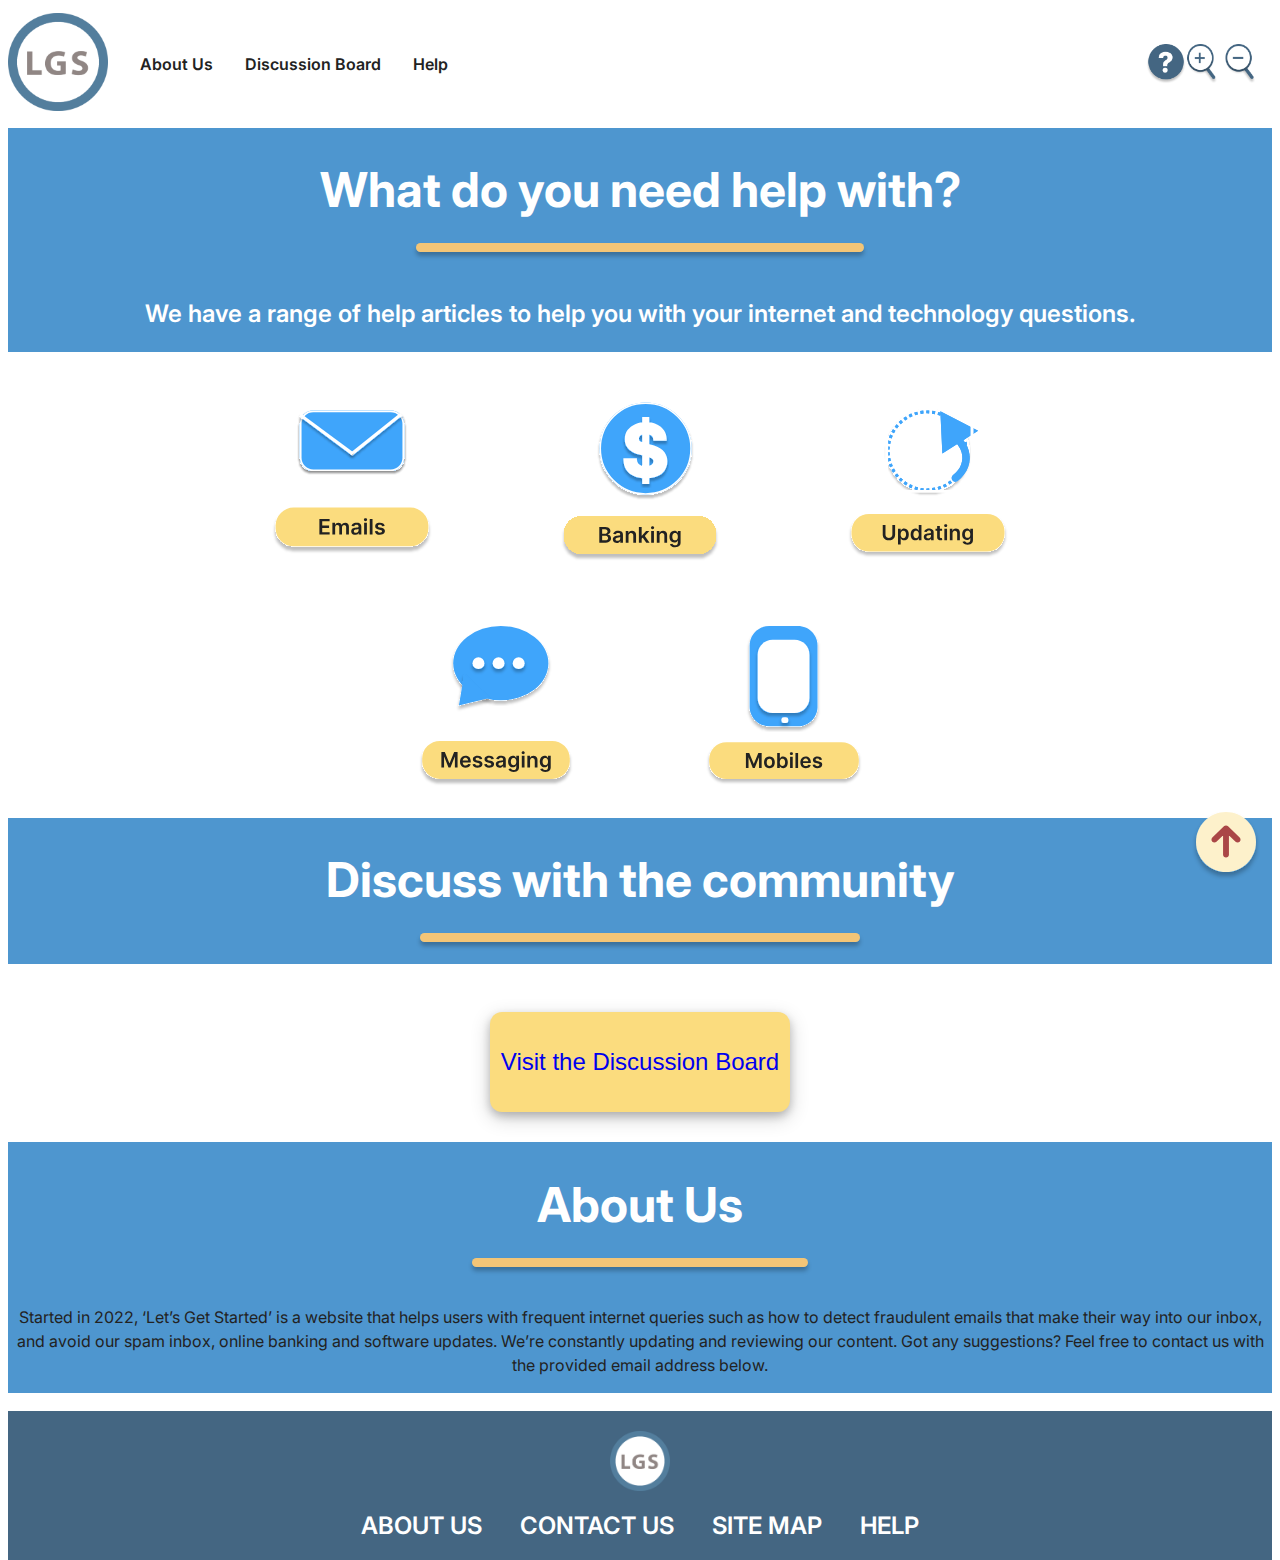
<file: index.html>
<!DOCTYPE html>
<html lang="en">

<head>
    <meta charset="UTF-8" />
    <meta http-equiv="X-UA-Compatible" content="IE=edge" />
    <meta name="viewport" content="width=device-width, initial-scale=1.0" />
    <title>Let's Get Started - Home</title>
    <link rel="stylesheet" href="css/styles.css" />
    <link rel="preconnect" href="https://fonts.googleapis.com" />
    <link rel="preconnect" href="https://fonts.gstatic.com" crossorigin />
    <link href="https://fonts.googleapis.com/css2?family=Inter:wght@100;200;300;400;500;600;700;800;900&display=swap" rel="stylesheet" />
</head>

<body>

    <nav class="MenuNab">
        <div class="Nav-left">
            <a href="index.html"><img class="logo" src="img/logo.png" alt="home button logo" id="logohome"></a>
            <a href="#AboutUs" class="links">About Us</a>
            <a href="forum.html" title="Go to our forum" class="links">Discussion Board</a>
            <a href="#" class="links">Help</a>
        </div>

        <div class="Nav-right">
            <img src="img/Help.png" alt="logo" width="40" height="40">
            <img src="img/Magnif.png" alt="logo" width="70" height="40">
        </div>
    </nav>

    <main>

        <header>
            <h1>
                What do you need help with?
            </h1>
            <p>
                We have a range of help articles to help you with your internet and technology questions.
            </p>
        </header>

        <div class="BackTop">
            <a href="#"><img class="BackTop" src="img/top.svg" alt="back to top" /></a>
        </div>

        <nav class="icon-grp">

            <div class="row-1">
                <img class="icon" src="img/EmailBlogo.svg" />
                <img class="icon" src="img/BankBLogo.svg" />
                <img class="icon" src="img/Updating_Blogo.svg" />
                <img class="icon" src="img/MessageBLogo.svg" />
                <img class="icon" src="img/Mobile_button.svg" />
            </div>
        </nav>

    </main>

    <section class="Discuss">
        <header>
            <h1>Discuss with the community</h1>
        </header>

        <button class="DBButton"> <a href="forum.html" title="Go to our forum">Visit the Discussion Board</a></button>
    </section>

    <header>
        <div id="AboutUs">
            <h1>About Us</h1>
        </div>

        <div id="paragraph">
            <p>Started in 2022, ‘Let’s Get Started’ is a website that helps users with frequent internet queries such as how to detect fraudulent emails that make their way into our inbox, and avoid our spam inbox, online banking and software updates. We’re
                constantly updating and reviewing our content. Got any suggestions? Feel free to contact us with the provided email address below.</p>
        </div>
    </header>

    <footer>
        <nav>
            <img src="img/logo.png" alt="logo" width="60" height="60" class="centre">
            <div class="FooterNav">
                <a href="index.html#AboutUs">About Us</a>
                <a href="#">Contact Us</a>
                <a href="#">Site map</a>
                <a href="#">Help</a>
            </div>
        </nav>
    </footer>


</body>

</html>
</file>
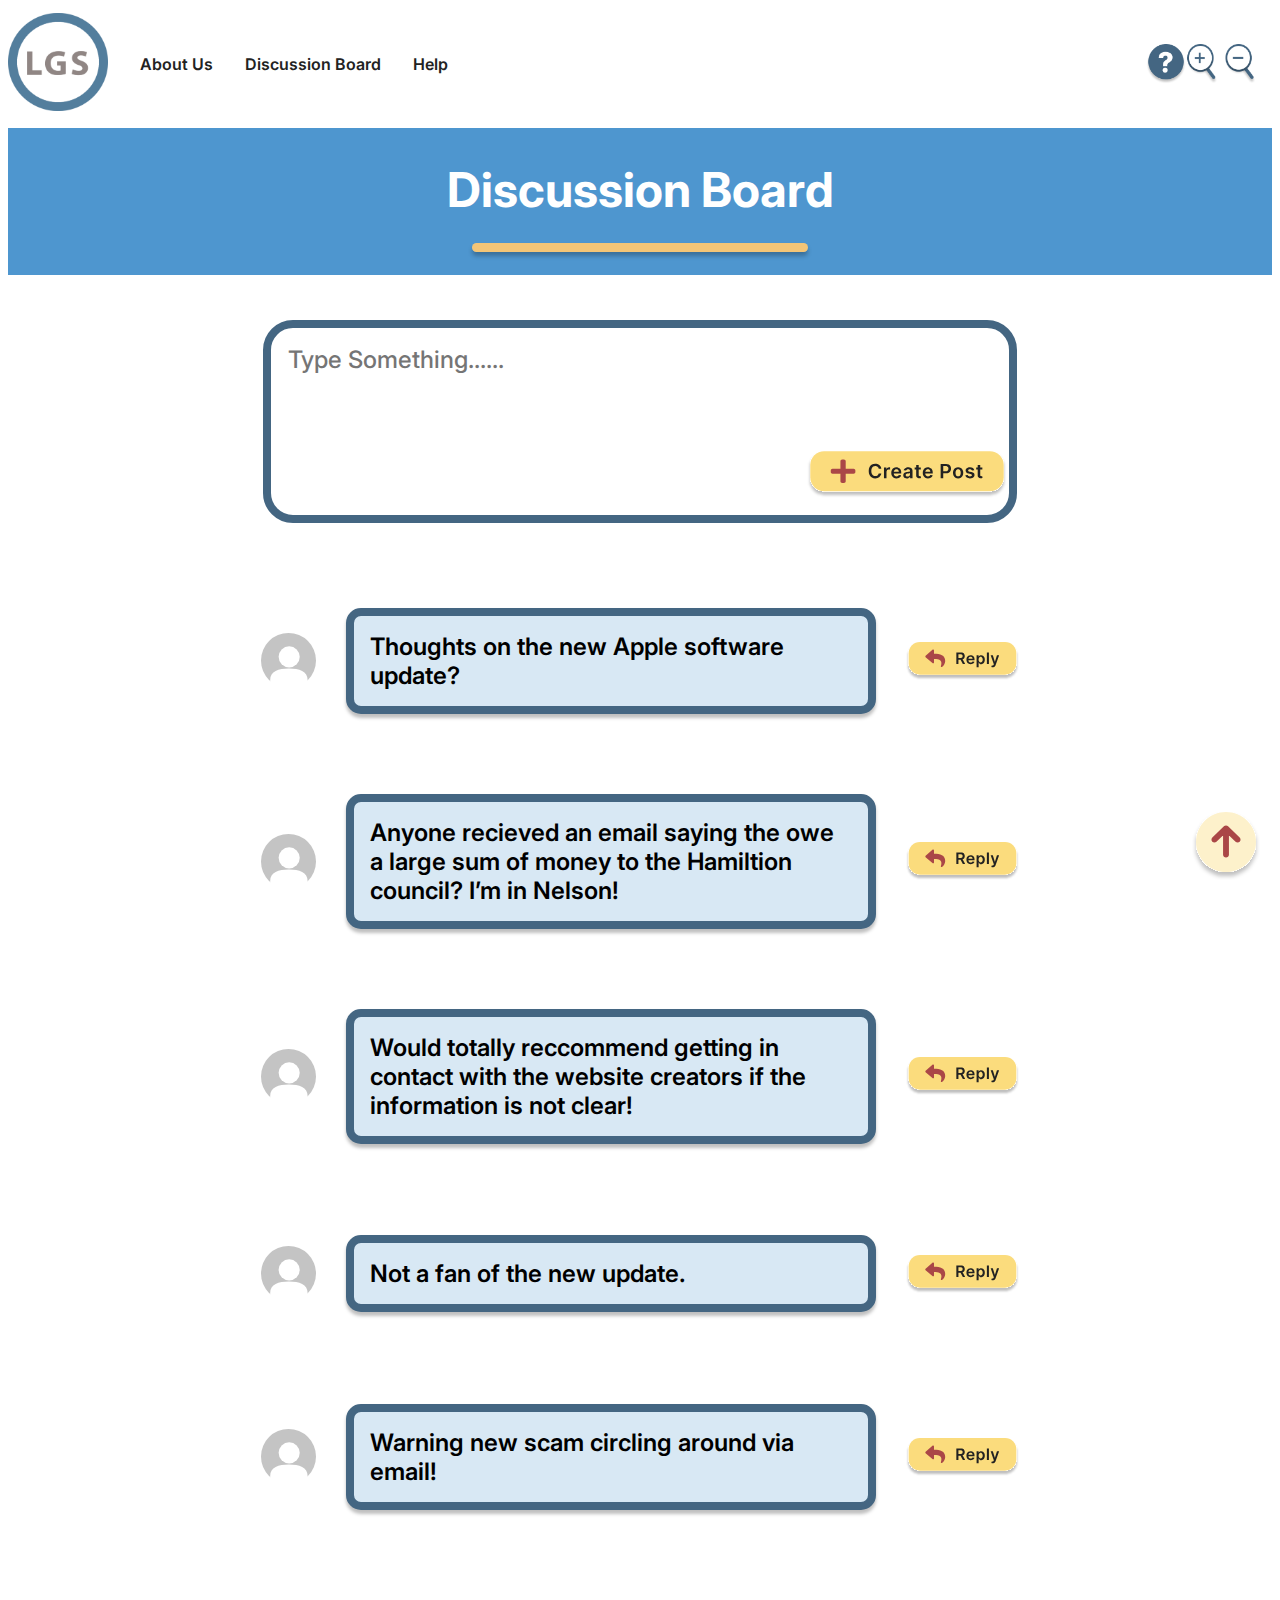
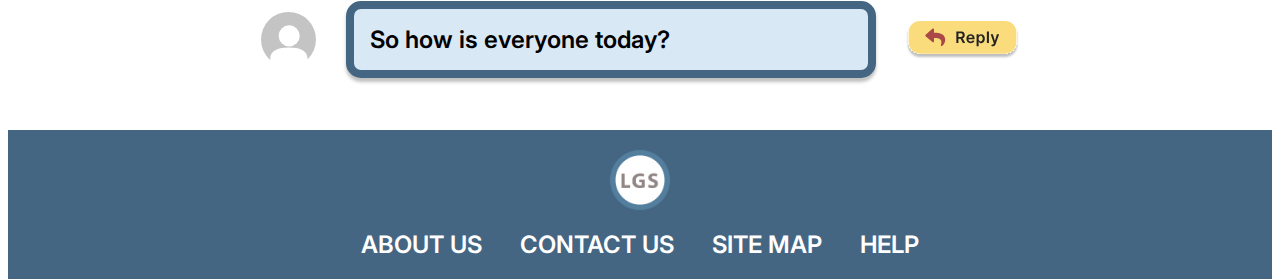
<file: forum.html>
<!DOCTYPE html>
<html lang="en">

<head>
    <meta charset="UTF-8">
    <meta http-equiv="X-UA-Compatible" content="IE=edge">
    <meta name="viewport" content="width=device-width, initial-scale=1.0">
    <title>Let's Get Started - Discussion Board</title>
    <link rel="stylesheet" href="css/styles.css" />
    <link rel="preconnect" href="https://fonts.googleapis.com" />
    <link rel="preconnect" href="https://fonts.gstatic.com" crossorigin />
    <link href="https://fonts.googleapis.com/css2?family=Inter:wght@100;200;300;400;500;600;700;800;900&display=swap" rel="stylesheet" />
</head>

<body>
    <nav class="MenuNab">
        <div class="Nav-left">
            <a href="index.html"><img class="logo" src="img/logo.png" alt="home button logo" id="logohome"></a>
            <a href="index.html#AboutUs" class="links">About Us</a>
            <a href="forum.html" title="Go to our forum" class="links">Discussion Board</a>
            <a href="#" class="links">Help</a>
        </div>
        <div class="Nav-right">
            <img src="img/Help.png" alt="logo" width="40" height="40">
            <img src="img/Magnif.png" alt="logo" width="70" height="40">
        </div>
    </nav>

    <main>
        <header>
            <h1>Discussion Board</h1>
        </header>

        <div class="ForumArea">
            <section class="createfield">
                <textarea type="text" id="inputfield" placeholder="Type Something......" rows="4"></textarea>
                <button class="creatpost" id="createbtn"></button>
            </section>

            <section class="threads">

                <div class="discussion" id="posttemplate">
                    <img src="img/profile.svg" alt="profile photo" class="profile" />
                    <p aria-live="polite" class="postinput"></p>
                    <button class="replystyle" class="replybtnjs"></button>
                </div>

                <div class="discussion" class="reply" id="replytemplate">
                    <img src="img/profile.svg" alt="profile photo" class="profile" />
                    <textarea type="text" id="replyinput" placeholder="Type your reply......" rows="4"></textarea>

                </div>

                <div class="discussion">
                    <img src="img/profile.svg" alt="profile photo" class="profile" />
                    <p aria-live="polite">Thoughts on the new Apple software update?</p>
                    <button class="replystyle" class="replybtn"></button>
                </div>

                <div class="discussion">
                    <img src="img/profile.svg" alt="profile photo" class="profile" />
                    <p>Anyone recieved an email saying the owe a large sum of money to the Hamiltion council? I’m in Nelson!</p>
                    <button class="replystyle" class="replybtnjs"></button>
                </div>

                <div class="discussion">
                    <img src="img/profile.svg" alt="profile photo" class="profile" />
                    <p>Would totally reccommend getting in contact with the website creators if the information is not clear!</p>
                    <button class="replystyle" class="replybtnjs"></button>
                </div>

                <div class="discussion">
                    <img src="img/profile.svg" alt="profile photo" class="profile" />
                    <p>Not a fan of the new update.</p>
                    <button class="replystyle" class="replybtnjs"></button>
                </div>

                <div class="discussion">
                    <img src="img/profile.svg" alt="profile photo" class="profile" />
                    <p>Warning new scam circling around via email!</p>
                    <button class="replystyle" class="replybtnjs"></button>
                </div>

                <div class="discussion">
                    <img src="img/profile.svg" alt="profile photo" class="profile" />
                    <p>So how is everyone today? </p>
                    <button class="replystyle" class="replybtnjs"></button>
                </div>
            </section>
        </div>

        <div class="BackTop">
            <a href="#"><img class="BackTop" src="img/top.svg" alt="back to top" /></a>
        </div>

    </main>

    <footer>
        <nav>
            <img src="img/logo.png" alt="logo" width="60" height="60" class="centre">
            <div class="FooterNav">
                <a href="index.html#AboutUs">About Us</a>
                <a href="#">Contact Us</a>
                <a href="#">Site map</a>
                <a href="#">Help</a>
            </div>
        </nav>
    </footer>
    <script src="js/interactive.js"></script>
</body>

</html>
</file>
<file: css/styles.css>
html,
body {
    height: 100%;
}

body {
    margin-top: 8em;
}

.links {
    font: normal 600 1em "Inter";
    color: #222222;
}

#paragraph p {
    font: normal 400 1em "Inter";
    line-height: 150%;
    color: #222;
}

p {
    font: normal 600 1.5em "Inter";
    line-height: 29px;
}

h1 {
    font: normal 700 3em "Inter";
}

header {
    background: #4e96cf;
    width: 100%;
    color: #ffffff;
    text-align: center;
    display: flex;
    flex-direction: column;
    align-items: center;
    margin: 0 auto 2vh;
}

section {
    background: #fff;
    color: #000;
}

h1:after {
    /* yellow line */
    content: "";
    display: block;
    width: 10em;
    max-width: 70%;
    border-bottom: 0.2em solid #f3c577;
    border-radius: 5px;
    margin: 0.5em auto -0.2em;
    stroke-linejoin: round;
    box-shadow: 0px 4px 4px rgba(0, 0, 0, 0.25);
}



/* General buttons */

.BackTop {
    display: flex;
    position: fixed;
    bottom: 20px;
    right: 20px;
    z-index: 99;
}

.Discuss {
    display: flex;
    flex-direction: column;
    align-items: center;
}

.DBButton {
    width: 300px;
    height: 100px;
    border-radius: 12px;
    margin: 30px;
    background-color: rgba(251, 220, 126, 1);
    border: none;
    box-shadow: 0 4px 8px 0 rgba(0, 0, 0, 0.2), 0 6px 20px 0 rgba(0, 0, 0, 0.19);
    color: #000;
    text-decoration: none;
    font-size: 24px;
    cursor: pointer;
}


/* FORUM STYLES*/

#posttemplate {
    display: none;
}

#replytemplate {
    display: none;
}

.profile {
    width: 55px;
    height: 55px;
}


.createfield {
    margin: 0 auto 2vh;
    display: grid;
    grid-template-columns: repeat(2, 1fr);
    grid-template-rows: auto;
}

textarea {
    display: grid;
    grid-column: 1;
    margin: 3vh auto;
    font: normal 500 1.5em "Inter";
    border: 8px solid #446682;
    /* filter: drop-shadow(0px 3.51394px 3.51394px rgba(0, 0, 0, 0.25)); */
    border-radius: 30px;

    padding: 0.7em;
    width: 55vw;
    height: 12vw;
    align-items: center;
    resize: none;
    border-radius: 30px;
}

#createbtn {

    display: grid;
    grid-column: 2;
    align-self: end;
    height: 200px;
    width: 200px;
    margin-left: -240px;
    margin-bottom: -35px;
    border: none;
    cursor: pointer;
    background: url("../img/createpost.svg") no-repeat center;
    background-size: contain;
    position: absolute;
    bottom: 10px;
    right: 10px;
}

.replystyle {
    height: 180px;
    width: 180px;
    border: none;
    cursor: pointer;
    background: url("../img/reply.svg") no-repeat center;
    background-size: contain;
}

.createfield {
    margin: 0 auto 2vh;
    display: block;
    position: relative;
}

.threads p {
    background: #D8E8F4;
    border: 8px solid #446682;
    box-shadow: 0px 3.5px 3.5px rgba(0, 0, 0, 0.25);
    border-radius: 15px;
    padding: 1rem;
    margin: 40px 30px;
    width: 800px;
}

.discussion {
    display: flex;
    flex-direction: row;
    justify-content: center;
    align-items: center;
}

.ForumArea {
    margin: 0 20%;
    display: flex;
    flex-direction: column;

}


/* FORUM STYLES END */


/* NAV STYLES */

.BackTop {
    display: flex;
    position: fixed;
    bottom: 20px;
    right: 20px;
    z-index: 99;
}
.MenuNab {
    display: flex;
    position: fixed;
    top: 0;
    width: 100%;
    background-color: #fff;
    height: 8em;
    align-items: center;
    z-index: 2;
}

.Nav-left {
    display: flex;
    flex-direction: row;
    align-items: center;
    gap: 2em;
}

#help {
    width: 40%;
    margin-top: 1em;
    margin-right: 1em;
}

#magnif {
    width: 60%;
    margin-top: 1em;
    margin-right: 2vw;
    cursor: zoom-in;
}

.Nav-right {
    display: flex;
    float: right;
    margin-inline-start: auto;
    align-content: right;
    cursor: pointer;
    margin-right: 2em;
}

#logohome {
    width: 15vw;
    max-width: 100px;
}
/* NAV STYLES END */


/* NAV ICONS */
.icon-grp {
    display: flex;
    justify-content: center;
}

.row-1 {
    display: flex;
    flex-wrap: wrap;
    flex-direction: row;
    justify-content: center;
    align-items: center;
    align-content: center;
    max-width: 1000px;
}

.icon {
    width: 10em;
    height: 10em;
    margin: 2em 4em;
    cursor: pointer;
}

/* NAV ICONS END*/


/* FOOTER STYLES */
footer {
    text-align: center;
    background: #446682;
}

footer nav {
    padding-top: 20px;
    padding-bottom: 20px;
    text-align: center;
    font: normal 600 1.5em "Inter";
    text-transform: uppercase;
}

footer a {
    padding: 1rem;
    color: #FFFFFF;
    margin: auto;
}

.centre {
    display: block;
    margin: auto;
    padding-bottom: 20px;
}

/* FOOTER STYLES END */


/* Stops links from being underlined */

a:link {
    text-decoration: none;
}

a:visited {
    text-decoration: none;
}

a:hover {
    text-decoration: underline;
}

a:active {
    text-decoration: underline;
}
</file>
